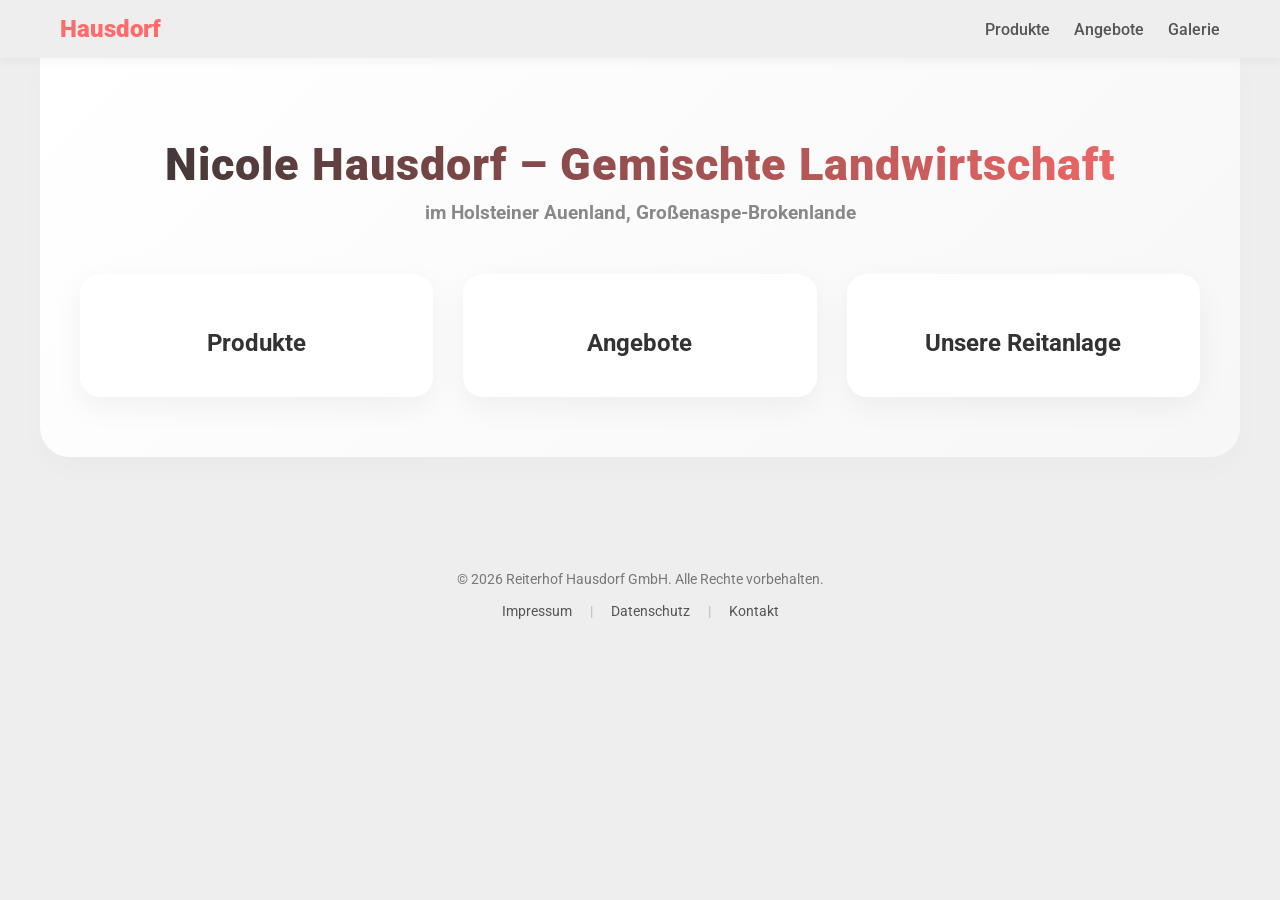
<file: index.html>
<!doctype html>
<html lang="de">
  <head>
    <meta charset="UTF-8" />
    <meta name="viewport" content="width=device-width, initial-scale=1.0" />
    <title>Reiterhof Hausdorf</title>
    <link rel="stylesheet" href="style.css" />
    <link href="https://fonts.googleapis.com/css2?family=Iosevka+Charon:ital,wght@0,300;0,400;0,500;0,700;1,300;1,400;1,500;1,700&family=Roboto:ital,wght@0,100..900;1,100..900&display=swap" rel="stylesheet" />
  </head>

  <body>
    <nav class="navbar">
      <div class="nav-container">
        <a href="index.html" class="nav-logo">Hausdorf</a>
        <div class="nav-links">
          <a href="products.html">Produkte</a>
          <a href="angebote.html">Angebote</a>
          <a href="gallery.html">Galerie</a>
        </div>
      </div>
    </nav> 

    <main class="oben">
      <div class="container main-header fade-in">
        <header class="hero">
          <h1>Nicole Hausdorf – Gemischte Landwirtschaft</h1>
          <p><strong>im Holsteiner Auenland, Großenaspe-Brokenlande</strong></p>
        </header>

        <section class="sections">
          <!-- Hier nutzen wir jetzt deine vorbereiteten Fancy-Klassen -->
          <a href="products.html" class="big-section-card fade-in delay-1">
            <div class="card-content">
              <div class="emoji"></div>
              <h2 class="btn-text">Produkte</h2>
            </div>
          </a>
          
          <a href="angebote.html" class="big-section-card fade-in delay-2">
            <div class="card-content">
              <div class="emoji"></div>
              <h2 class="btn-text">Angebote</h2>
            </div>
          </a>
          
          <a href="gallery.html" class="big-section-card fade-in delay-3">
            <div class="card-content">
              <div class="emoji"></div>
              <h2 class="btn-text">Unsere Reitanlage</h2>
            </div>
          </a>
        </section>
      </div>
    </main>

    <footer>
      <p>&copy; 2026 Reiterhof Hausdorf GmbH. Alle Rechte vorbehalten.</p>
      <div class="footer-links">
        <a href="imprint.html">Impressum</a> <span class="footer-divider">|</span>
        <a href="datenschutz.html">Datenschutz</a> <span class="footer-divider">|</span>
        <a href="contact.html">Kontakt</a>
      </div>
    </footer>

 
    <script>
      document.addEventListener("DOMContentLoaded", () => {
        const faders = document.querySelectorAll('.fade-in');
        const appearOptions = {
          threshold: 0.1,
          rootMargin: "0px 0px -50px 0px"
        };

        const appearOnScroll = new IntersectionObserver(function(entries, appearOnScroll) {
          entries.forEach(entry => {
            if (!entry.isIntersecting) return;
            entry.target.classList.add('appear');
            appearOnScroll.unobserve(entry.target); 
          });
        }, appearOptions);

        faders.forEach(fader => {
          appearOnScroll.observe(fader);
        });
      });
    </script>
  </body>
</html>
</file>
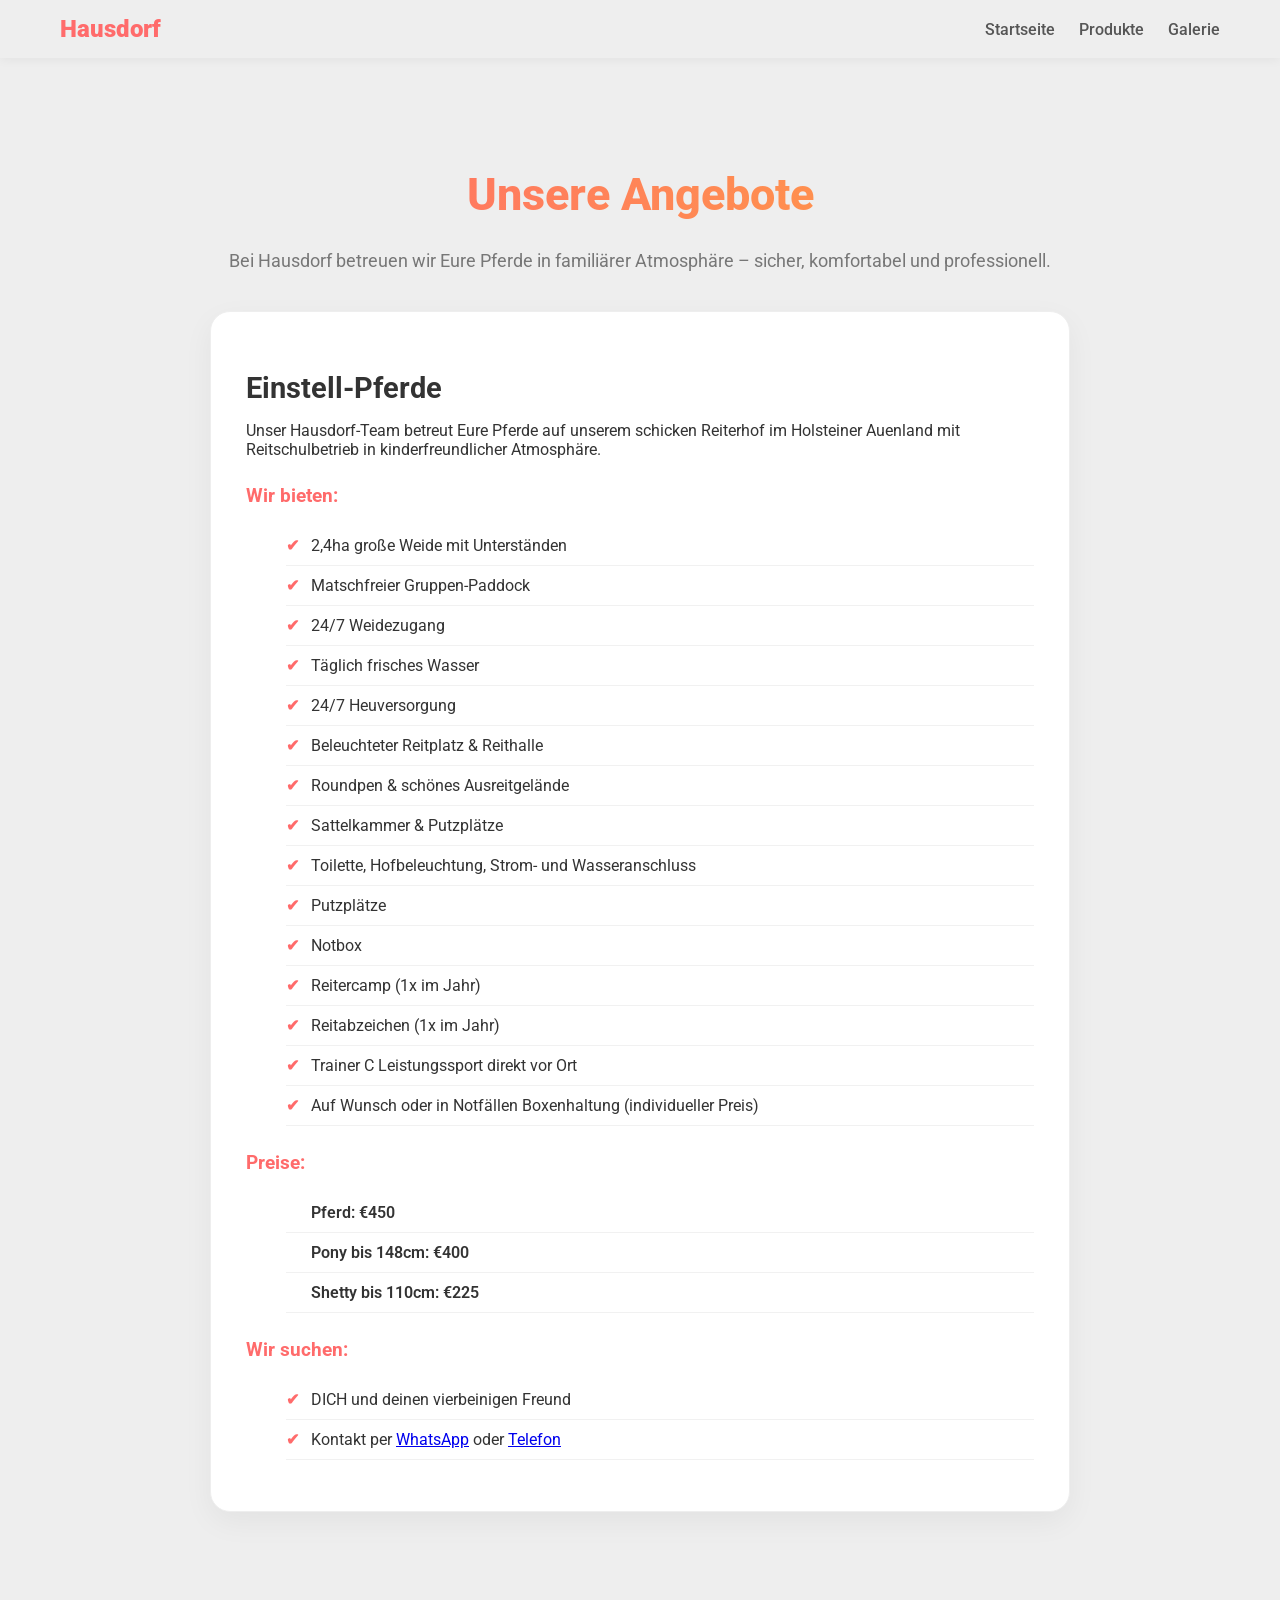
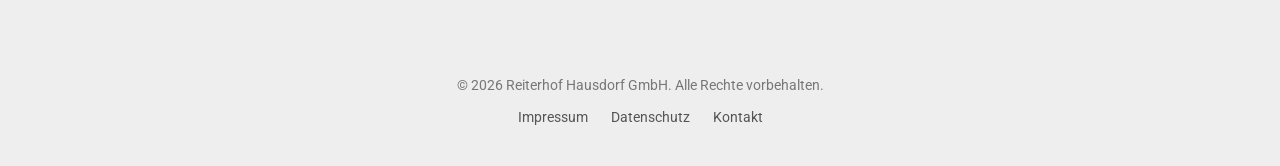
<file: angebote.html>
<!doctype html>
<html lang="de">
  <head>
    <meta charset="UTF-8" />
    <meta name="viewport" content="width=device-width, initial-scale=1.0" />
    <title>Angebote</title>

    <link rel="preconnect" href="https://fonts.googleapis.com" />
    <link rel="preconnect" href="https://fonts.gstatic.com" crossorigin />
    <link
      href="https://fonts.googleapis.com/css2?family=Roboto:wght@300;400;500;700&display=swap"
      rel="stylesheet"
    />

    <link rel="stylesheet" href="style.css" />
  </head>

  <body>
    <!-- NAV -->
    <nav class="navbar">
      <div class="nav-container">
        <a href="index.html" class="nav-logo">Hausdorf</a>
        <div class="nav-links">
          <a href="index.html">Startseite</a>
          <a href="products.html">Produkte</a>
          <a href="gallery.html">Galerie</a>
        </div>
      </div>
    </nav>

    <!-- ANGEBOTE -->
    <div class="angebote-container">
      <h1 class="angebote-title">Unsere Angebote</h1>

      <p class="angebote-intro">
        Bei Hausdorf betreuen wir Eure Pferde in familiärer Atmosphäre – sicher,
        komfortabel und professionell.
      </p>

      <section class="angebote-card">
        <h2>Einstell-Pferde</h2>

        <p>
          Unser Hausdorf-Team betreut Eure Pferde auf unserem schicken Reiterhof
          im Holsteiner Auenland mit Reitschulbetrieb in kinderfreundlicher
          Atmosphäre.
        </p>

        <h3>Wir bieten:</h3>
        <ul class="angebote-list">
          <li>2,4ha große Weide mit Unterständen</li>
          <li>Matschfreier Gruppen-Paddock</li>
          <li>24/7 Weidezugang</li>
          <li>Täglich frisches Wasser</li>
          <li>24/7 Heuversorgung</li>
          <li>Beleuchteter Reitplatz & Reithalle</li>
          <li>Roundpen & schönes Ausreitgelände</li>
          <li>Sattelkammer & Putzplätze</li>
          <li>Toilette, Hofbeleuchtung, Strom- und Wasseranschluss</li>
          <li>Putzplätze</li>
          <li>Notbox</li>
          <li>Reitercamp (1x im Jahr)</li>
          <li>Reitabzeichen (1x im Jahr)</li>
          <li>Trainer C Leistungssport direkt vor Ort</li>
          <li>
            Auf Wunsch oder in Notfällen Boxenhaltung (individueller Preis)
          </li>
        </ul> 

        <h3>Preise:</h3>
        <ul class="angebote-preise">
          <li>Pferd: €450</li>
          <li>Pony bis 148cm: €400</li>
          <li>Shetty bis 110cm: €225</li>
        </ul>

        <h3>Wir suchen:</h3>
        <ul class="angebote-list">
          <li>DICH und deinen vierbeinigen Freund</li>
          <li>
            Kontakt per
            <a href="https://wa.me/01706876247">WhatsApp</a>
            oder <a href="tel:01706876247">Telefon</a>
          </li>
        </ul>
      </section>
    </div>

    <!-- FOOTER -->
    <footer>
      <p>&copy; 2026 Reiterhof Hausdorf GmbH. Alle Rechte vorbehalten.</p>
      <div class="footer-links">
        <a href="imprint.html">Impressum</a>
        <a href="datenschutz.html">Datenschutz</a>
        <a href="contact.html">Kontakt</a>
      </div>
    </footer>
  </body>
</html>
</file>
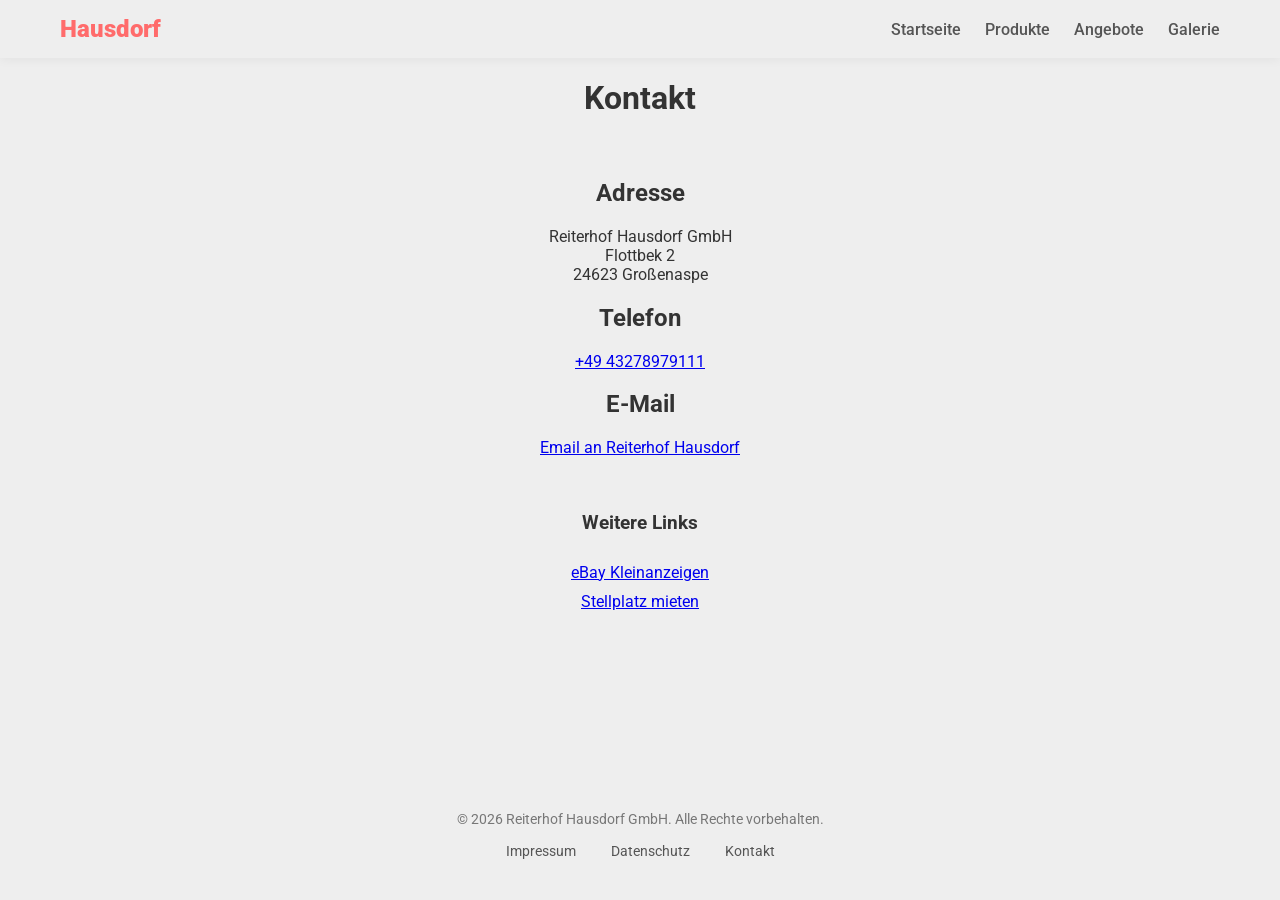
<file: contact.html>
<!doctype html>
<html lang="de">
  <head>
    <meta charset="UTF-8" />
    <meta name="viewport" content="width=device-width, initial-scale=1.0" />
    <title>Kontakt</title>

    <link rel="preconnect" href="https://fonts.googleapis.com" />
    <link rel="preconnect" href="https://fonts.gstatic.com" crossorigin />
    <link
      href="https://fonts.googleapis.com/css2?family=Iosevka+Charon:ital,wght@0,300;0,400;0,500;0,700;1,300;1,400;1,500;1,700&family=Roboto:ital,wght@0,100..900;1,100..900&display=swap"
      rel="stylesheet"
    />

    <link rel="stylesheet" href="style.css" />
    <style>
      body {
        display: flex;
        flex-direction: column;
        min-height: 100vh;
        margin: 0;
        text-align: center; 
      }
      .description-section {
        flex: 1;
        display: flex;
        flex-direction: column;
        align-items: center; 
        padding: 20px;
      }
      .footer-links {
        display: flex;
        justify-content: center;
        gap: 15px;
      }
      .links-container {
        display: flex;
        flex-direction: column;
        gap: 10px;
        margin-top: 20px;
      }
    </style>
  </head>

  <body>
        <nav class="navbar">
  <div class="nav-container">
    <a href="index.html" class="nav-logo">Hausdorf</a>
    <div class="nav-links">
      <a href="index.html">Startseite</a>
      <a href="products.html">Produkte</a>
      <a href="angebote.html">Angebote</a>
      <a href="gallery.html">Galerie</a>
    </div>
  </div>
</nav>
    <h1 class="headline">Kontakt</h1>

    <div class="description-section">
      <div class="contact-info">
        <h2>Adresse</h2>
        <p>
          Reiterhof Hausdorf GmbH<br />
          Flottbek 2<br />
          24623 Großenaspe
        </p>

        <h2>Telefon</h2>
        <p><a href="tel:+4943278979111">+49 43278979111</a></p>

        <h2>E-Mail</h2>
        <p>
          <a href="mailto:nicole.hausdorf@reiterhof-hausdorf.de">Email an Reiterhof Hausdorf</a>
        </p>
      </div>

      <div class="links-container">
        <h3>Weitere Links</h3>
        <a href="https://www.kleinanzeigen.de/pro/nicole-hausdorf---gemischte-landwirtschaft" target="_blank">eBay Kleinanzeigen</a>
        <a href="https://www.stall-frei.de/162410" target="_blank">Stellplatz mieten</a>
      </div>
    </div>

    <footer>
      <p>&copy; 2026 Reiterhof Hausdorf GmbH. Alle Rechte vorbehalten.</p>
      <div class="footer-links">
        <a href="imprint.html">Impressum</a>
        <a href="datenschutz.html">Datenschutz</a>
        <a href="contact.html">Kontakt</a>
      </div>
    </footer>

    <script>
      const btn = document.getElementById("mobile-menu-btn");
      const nav = document.getElementById("nav-links");

      if(btn && nav) {
        btn.addEventListener("click", () => {
          nav.classList.toggle("show-menu");
        });
      }
    </script>
  </body>
</html>
</file>
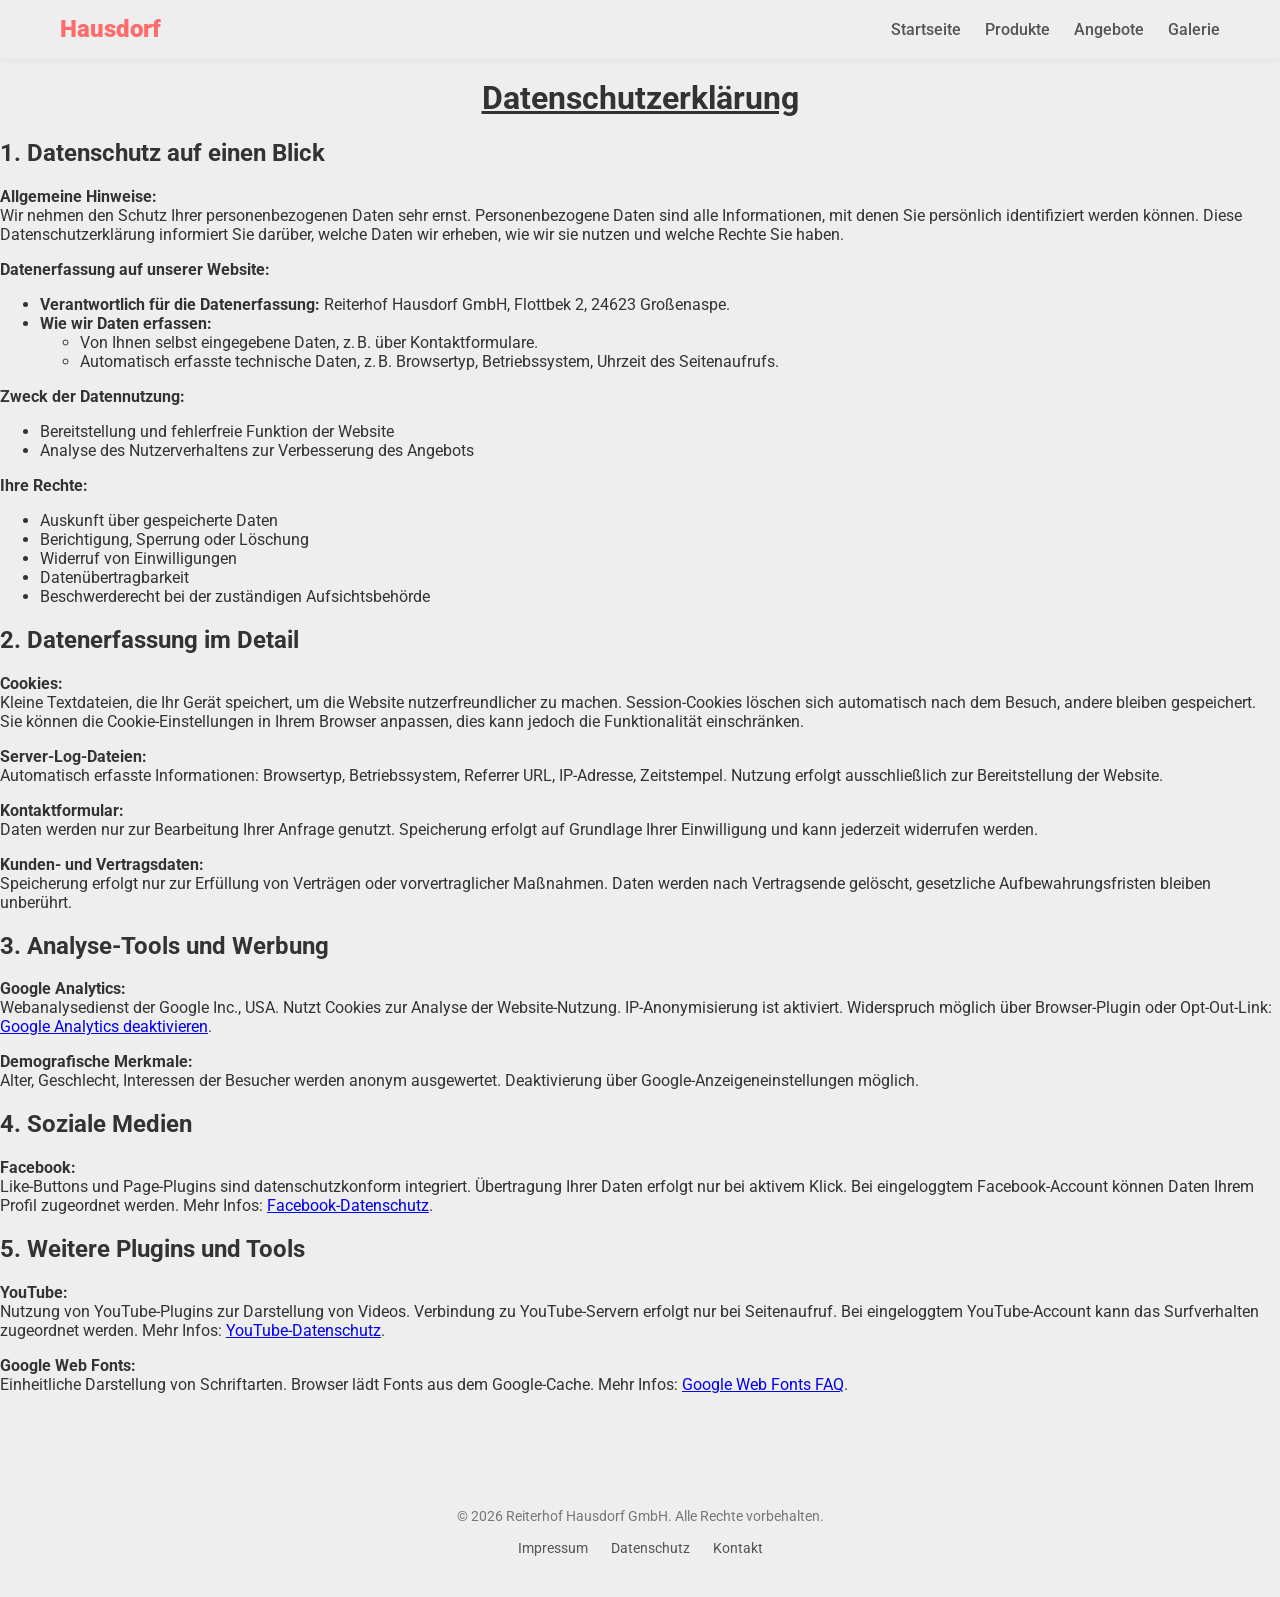
<file: datenschutz.html>
<!doctype html>
<html lang="de">
  <head>
    <meta charset="UTF-8" />
    <meta name="viewport" content="width=device-width, initial-scale=1.0" />
    <title>Datenschutz</title>

    <link rel="preconnect" href="https://fonts.googleapis.com" />
    <link rel="preconnect" href="https://fonts.gstatic.com" crossorigin />
    <link
      href="https://fonts.googleapis.com/css2?family=Iosevka+Charon:ital,wght@0,300;0,400;0,500;0,700;1,300;1,400;1,500;1,700&family=Roboto:ital,wght@0,100..900;1,100..900&display=swap"
      rel="stylesheet"
    />

    <link rel="stylesheet" href="style.css" />
  </head>

  <body>
        <nav class="navbar">
  <div class="nav-container">
    <a href="index.html" class="nav-logo">Hausdorf</a>
    <div class="nav-links">
      <a href="index.html">Startseite</a>
      <a href="products.html">Produkte</a>
      <a href="angebote.html">Angebote</a>
      <a href="gallery.html">Galerie</a>
    </div>
  </div>
</nav>
      </nav>
    </div>
    <h1 style="text-align: center; text-decoration: underline">
      Datenschutzerklärung
    </h1>

    <h2>1. Datenschutz auf einen Blick</h2>

    <p>
      <strong>Allgemeine Hinweise:</strong><br />
      Wir nehmen den Schutz Ihrer personenbezogenen Daten sehr ernst.
      Personenbezogene Daten sind alle Informationen, mit denen Sie persönlich
      identifiziert werden können. Diese Datenschutzerklärung informiert Sie
      darüber, welche Daten wir erheben, wie wir sie nutzen und welche Rechte
      Sie haben.
    </p>

    <p><strong>Datenerfassung auf unserer Website:</strong></p>
    <ul>
      <li>
        <strong>Verantwortlich für die Datenerfassung:</strong> Reiterhof
        Hausdorf GmbH, Flottbek 2, 24623 Großenaspe.
      </li>
      <li>
        <strong>Wie wir Daten erfassen:</strong>
        <ul>
          <li>
            Von Ihnen selbst eingegebene Daten, z. B. über Kontaktformulare.
          </li>
          <li>
            Automatisch erfasste technische Daten, z. B. Browsertyp,
            Betriebssystem, Uhrzeit des Seitenaufrufs.
          </li>
        </ul>
      </li>
    </ul>

    <p><strong>Zweck der Datennutzung:</strong></p>
    <ul>
      <li>Bereitstellung und fehlerfreie Funktion der Website</li>
      <li>Analyse des Nutzerverhaltens zur Verbesserung des Angebots</li>
    </ul>

    <p><strong>Ihre Rechte:</strong></p>
    <ul>
      <li>Auskunft über gespeicherte Daten</li>
      <li>Berichtigung, Sperrung oder Löschung</li>
      <li>Widerruf von Einwilligungen</li>
      <li>Datenübertragbarkeit</li>
      <li>Beschwerderecht bei der zuständigen Aufsichtsbehörde</li>
    </ul>

    <h2>2. Datenerfassung im Detail</h2>

    <p>
      <strong>Cookies:</strong><br />
      Kleine Textdateien, die Ihr Gerät speichert, um die Website
      nutzerfreundlicher zu machen. Session-Cookies löschen sich automatisch
      nach dem Besuch, andere bleiben gespeichert. Sie können die
      Cookie-Einstellungen in Ihrem Browser anpassen, dies kann jedoch die
      Funktionalität einschränken.
    </p>

    <p>
      <strong>Server-Log-Dateien:</strong><br />
      Automatisch erfasste Informationen: Browsertyp, Betriebssystem, Referrer
      URL, IP-Adresse, Zeitstempel. Nutzung erfolgt ausschließlich zur
      Bereitstellung der Website.
    </p>

    <p>
      <strong>Kontaktformular:</strong><br />
      Daten werden nur zur Bearbeitung Ihrer Anfrage genutzt. Speicherung
      erfolgt auf Grundlage Ihrer Einwilligung und kann jederzeit widerrufen
      werden.
    </p>

    <p>
      <strong>Kunden- und Vertragsdaten:</strong><br />
      Speicherung erfolgt nur zur Erfüllung von Verträgen oder vorvertraglicher
      Maßnahmen. Daten werden nach Vertragsende gelöscht, gesetzliche
      Aufbewahrungsfristen bleiben unberührt.
    </p>

    <h2>3. Analyse-Tools und Werbung</h2>

    <p>
      <strong>Google Analytics:</strong><br />
      Webanalysedienst der Google Inc., USA. Nutzt Cookies zur Analyse der
      Website-Nutzung. IP-Anonymisierung ist aktiviert. Widerspruch möglich über
      Browser-Plugin oder Opt-Out-Link:
      <a href="https://tools.google.com/dlpage/gaoptout?hl=de" target="_blank"
        >Google Analytics deaktivieren</a
      >.
    </p>

    <p>
      <strong>Demografische Merkmale:</strong><br />
      Alter, Geschlecht, Interessen der Besucher werden anonym ausgewertet.
      Deaktivierung über Google-Anzeigeneinstellungen möglich.
    </p>

    <h2>4. Soziale Medien</h2>

    <p>
      <strong>Facebook:</strong><br />
      Like-Buttons und Page-Plugins sind datenschutzkonform integriert.
      Übertragung Ihrer Daten erfolgt nur bei aktivem Klick. Bei eingeloggtem
      Facebook-Account können Daten Ihrem Profil zugeordnet werden. Mehr Infos:
      <a href="https://de-de.facebook.com/policy.php" target="_blank"
        >Facebook-Datenschutz</a
      >.
    </p>

    <h2>5. Weitere Plugins und Tools</h2>

    <p>
      <strong>YouTube:</strong><br />
      Nutzung von YouTube-Plugins zur Darstellung von Videos. Verbindung zu
      YouTube-Servern erfolgt nur bei Seitenaufruf. Bei eingeloggtem
      YouTube-Account kann das Surfverhalten zugeordnet werden. Mehr Infos:
      <a href="https://www.google.de/intl/de/policies/privacy" target="_blank"
        >YouTube-Datenschutz</a
      >.
    </p>

    <p>
      <strong>Google Web Fonts:</strong><br />
      Einheitliche Darstellung von Schriftarten. Browser lädt Fonts aus dem
      Google-Cache. Mehr Infos:
      <a href="https://developers.google.com/fonts/faq" target="_blank"
        >Google Web Fonts FAQ</a
      >.
    </p>
    <footer>
      <p>&copy; 2026 Reiterhof Hausdorf GmbH. Alle Rechte vorbehalten.</p>

      <div class="footer-links">
        <a href="imprint.html">Impressum</a>
        <a href="datenschutz.html">Datenschutz</a>
        <a href="https://grabify.link/SVVOWL">Kontakt</a>
      </div>
    </footer>
    <script>
      const btn = document.getElementById("mobile-menu-btn");
      const nav = document.getElementById("nav-links");

      btn.addEventListener("click", () => {
        nav.classList.toggle("show-menu");
      });
    </script>
  </body>
</html>
</file>
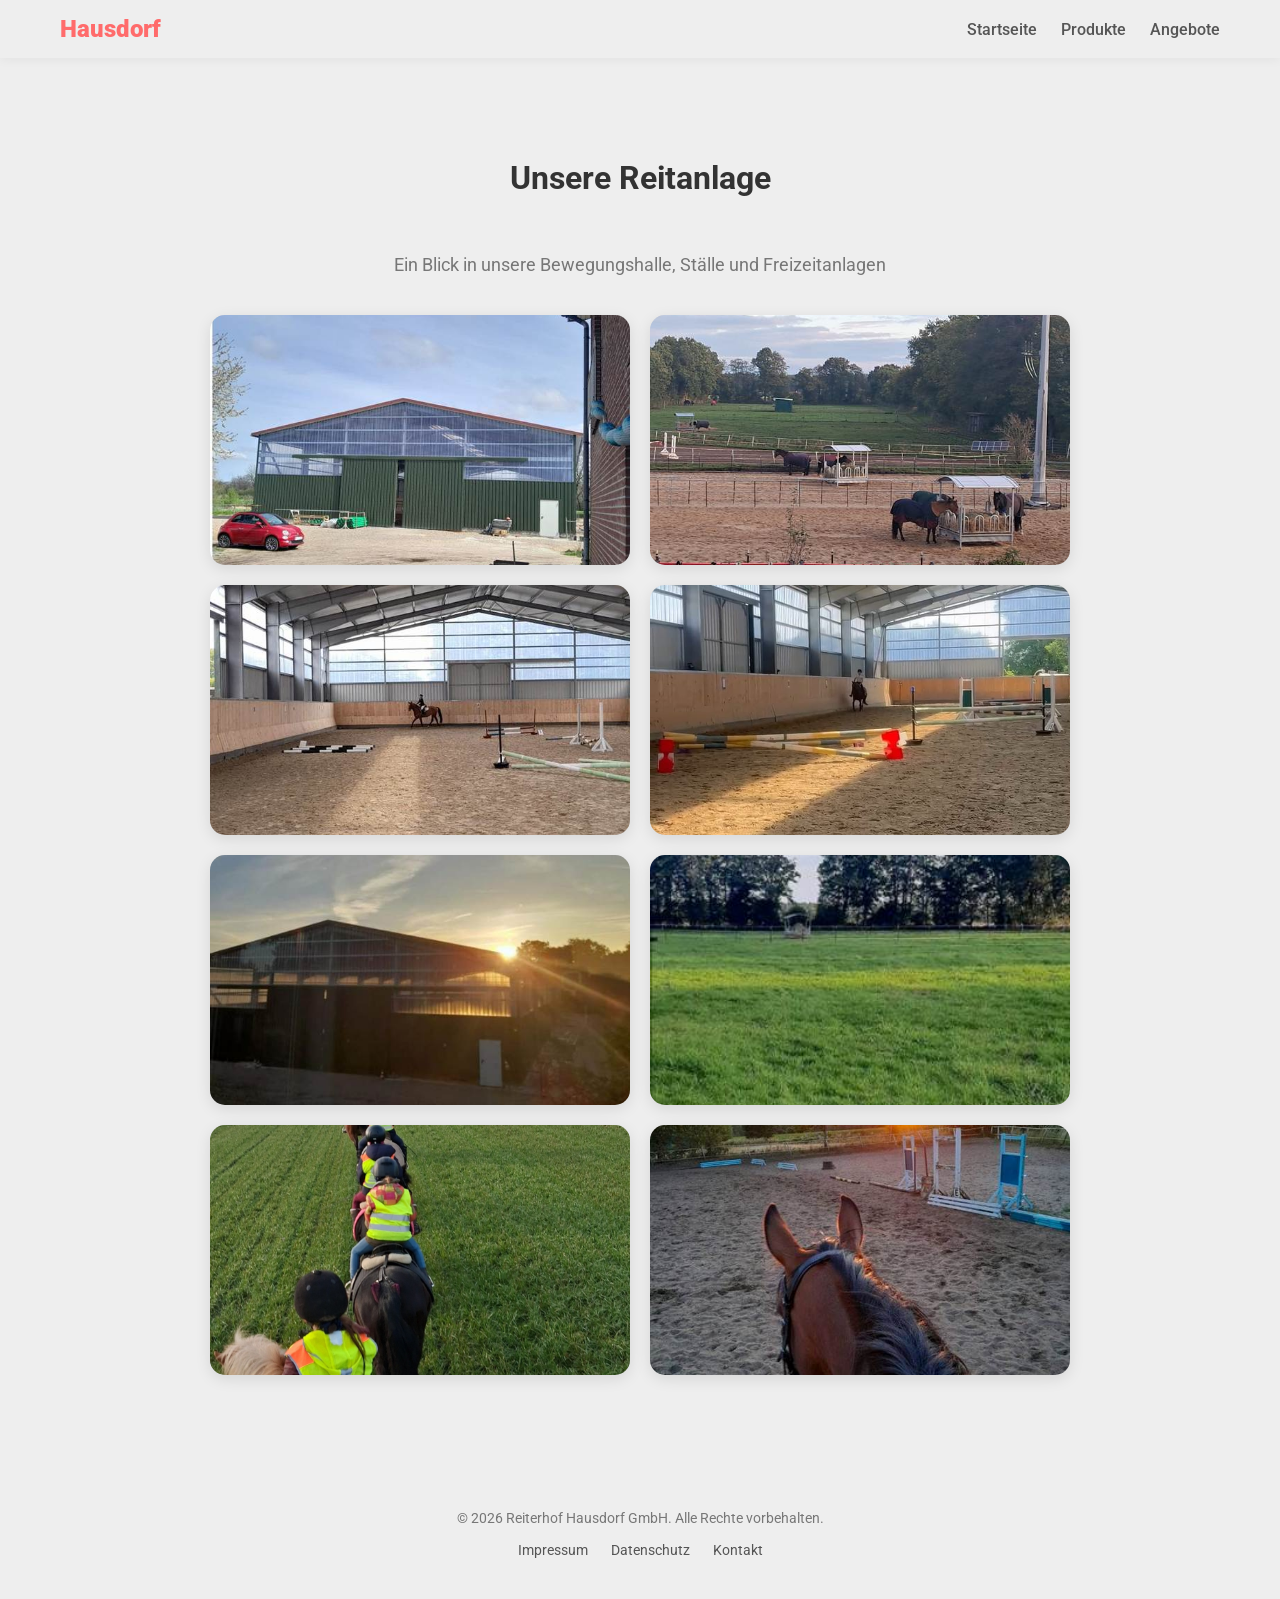
<file: gallery.html>
<!doctype html>
<html lang="de">
  <head>
    <meta charset="UTF-8" />
    <meta name="viewport" content="width=device-width, initial-scale=1.0" />
    <title>Galerie – Reiterhof Hausdorf</title>
    <link rel="preconnect" href="https://fonts.googleapis.com" />
    <link rel="preconnect" href="https://fonts.gstatic.com" crossorigin />
    <link
      href="https://fonts.googleapis.com/css2?family=Iosevka+Charon:ital,wght@0,300;0,400;0,500;0,700;1,300;1,400;1,500;1,700&family=Roboto:ital,wght@0,100..900;1,100..900&display=swap"
      rel="stylesheet"
    />
    <link rel="stylesheet" href="style.css" />
  </head>
  <body>
    <nav class="navbar">
      <div class="nav-container">
        <a href="index.html" class="nav-logo">Hausdorf</a>
        <div class="nav-links">
          <a href="index.html">Startseite</a>
          <a href="products.html">Produkte</a>
          <a href="angebote.html">Angebote</a>
        </div>
      </div>
    </nav>

    <main class="page">
      <h1>Unsere Reitanlage</h1><br />
      <p class="intro">
        Ein Blick in unsere Bewegungshalle, Ställe und Freizeitanlagen
      </p>

      <div class="gallery">
        <div class="gallery-item" onclick="openModal(this)">
          <img src="img/image006.jpg" alt="Halle von Außen" />
          <div class="overlay">Halle von Außen</div>
        </div>
        <div class="gallery-item" onclick="openModal(this)">
          <img src="img/image001.jpg" alt="Offenstall" />
          <div class="overlay">Offenstall</div>
        </div>
        <div class="gallery-item" onclick="openModal(this)">
          <img src="img/image012.jpg" alt="Innenanlage" />
          <div class="overlay">Innenanlage</div>
        </div>
        <div class="gallery-item" onclick="openModal(this)">
          <img src="img/image017.jpg" alt="Innenansicht" />
          <div class="overlay">Innenansicht</div>
        </div>
        <div class="gallery-item" onclick="openModal(this)">
          <img src="img/image016.jpg" alt="Halle bei Sonnenuntergang" />
          <div class="overlay">Halle bei Sonnenuntergang</div>
        </div>
        <div class="gallery-item" onclick="openModal(this)">
          <img src="img/image020.jpg" alt="Eine der großen Wiesen" />
          <div class="overlay">Eine der großen Wiesen</div>
        </div>
        <div class="gallery-item" onclick="openModal(this)">
          <img src="img/image019.jpg" alt="Reitunterricht" />
          <div class="overlay">Reitunterricht</div>
        </div>
        <div class="gallery-item" onclick="openModal(this)">
          <img src="img/image045.jpg" alt="Springplatz" />
          <div class="overlay">Springplatz</div>
        </div>
      </div>
    </main>

    <div id="modal" class="modal" onclick="closeModal()">
      <span class="close">&times;</span>
      <img class="modal-content" id="modal-img" />
      <div id="caption"></div>
    </div>

    <footer>
      <p>&copy; 2026 Reiterhof Hausdorf GmbH. Alle Rechte vorbehalten.</p>
      <div class="footer-links">
        <a href="imprint.html">Impressum</a>
        <a href="datenschutz.html">Datenschutz</a>
        <a href="contact.html">Kontakt</a>
      </div>
    </footer>

    <script>
      const modal = document.getElementById("modal");
      const modalImg = document.getElementById("modal-img");
      const captionText = document.getElementById("caption");

      function openModal(element) {
        const img = element.querySelector("img");
        modal.style.display = "flex";
        modalImg.src = img.src;
        captionText.innerHTML = img.alt;
      }

      function closeModal() {
        modal.style.display = "none";
      }
    </script>
  </body>
</html>
</file>
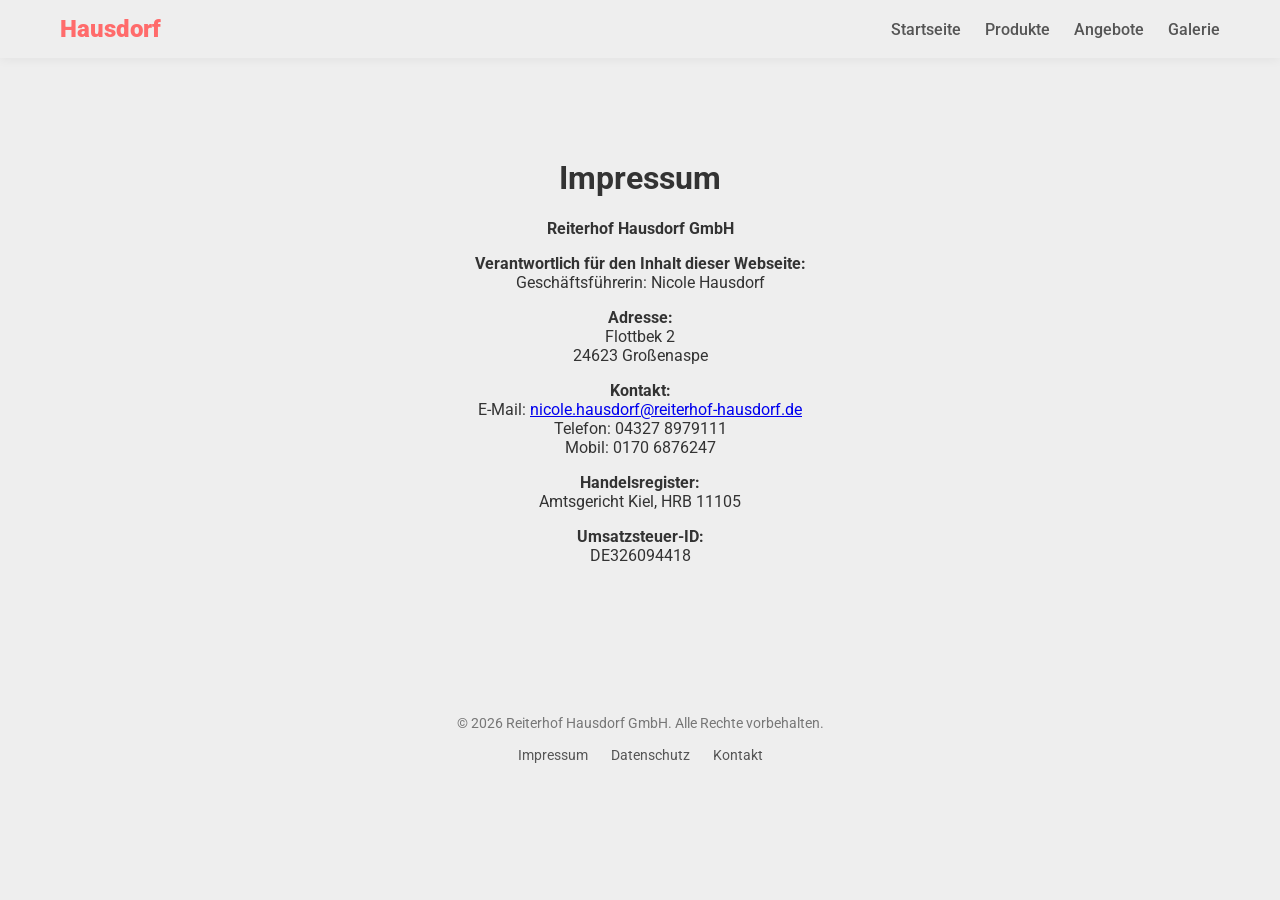
<file: imprint.html>
<!doctype html>
<html lang="de">
  <head>
    <meta charset="UTF-8" />
    <meta name="viewport" content="width=device-width, initial-scale=1.0" />
    <title>Impressum</title>

    <link rel="preconnect" href="https://fonts.googleapis.com" />
    <link rel="preconnect" href="https://fonts.gstatic.com" crossorigin />
    <link
      href="https://fonts.googleapis.com/css2?family=Iosevka+Charon:ital,wght@0,300;0,400;0,500;0,700;1,300;1,400;1,500;1,700&family=Roboto:ital,wght@0,100..900;1,100..900&display=swap"
      rel="stylesheet"
    />

    <link rel="stylesheet" href="style.css" />
  </head>

  <body>
    <nav class="navbar">
      <div class="nav-container">
        <a href="index.html" class="nav-logo">Hausdorf</a>
        <div class="nav-links">
          <a href="index.html">Startseite</a>
          <a href="products.html">Produkte</a>
          <a href="angebote.html">Angebote</a>
          <a href="gallery.html">Galerie</a> 
        </div>
      </div>
    </nav>

    <main class="page">
      <h1 class="headline">Impressum</h1>

      <div class="description-section">
        <section id="impressum">
          <p><strong>Reiterhof Hausdorf GmbH</strong></p>

          <p>
            <strong>Verantwortlich für den Inhalt dieser Webseite:</strong><br />
            Geschäftsführerin: Nicole Hausdorf
          </p>

          <p>
            <strong>Adresse:</strong><br />
            Flottbek 2<br />
            24623 Großenaspe
          </p>

          <p>
            <strong>Kontakt:</strong><br />
            E-Mail:
            <a href="mailto:nicole.hausdorf@reiterhof-hausdorf.de"
              >nicole.hausdorf@reiterhof-hausdorf.de</a
            ><br />
            Telefon: 04327 8979111<br />
            Mobil: 0170 6876247
          </p>

          <p>
            <strong>Handelsregister:</strong><br />
            Amtsgericht Kiel, HRB 11105
          </p>

          <p>
            <strong>Umsatzsteuer-ID:</strong><br />
            DE326094418
          </p>
        </section>
      </div>
    </main>

    <footer>
      <p>&copy; 2026 Reiterhof Hausdorf GmbH. Alle Rechte vorbehalten.</p>

      <div class="footer-links">
        <a href="imprint.html">Impressum</a>
        <a href="datenschutz.html">Datenschutz</a>
        <a href="contact.html">Kontakt</a>
      </div>
    </footer>

  </body>
</html>
</file>
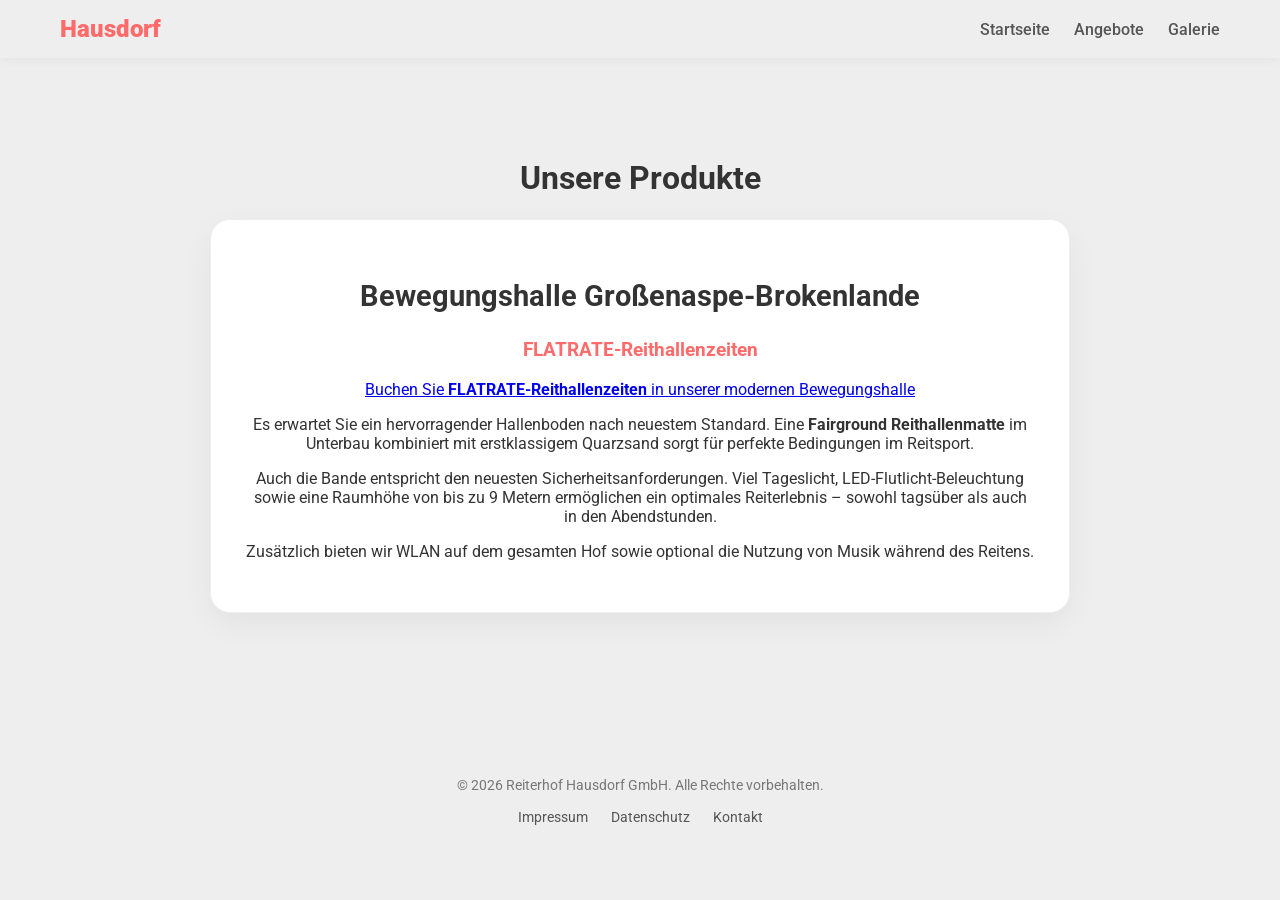
<file: products.html>
<!doctype html>
<html lang="de">
  <head>
    <meta charset="UTF-8" />
    <meta name="viewport" content="width=device-width, initial-scale=1.0" />
    <title>Produkte – Reiterhof Hausdorf</title>

    <link rel="preconnect" href="https://fonts.googleapis.com" />
    <link rel="preconnect" href="https://fonts.gstatic.com" crossorigin />
    <link
      href="https://fonts.googleapis.com/css2?family=Iosevka+Charon:ital,wght@0,300;0,400;0,500;0,700;1,300;1,400;1,500;1,700&family=Roboto:ital,wght@0,100..900;1,100..900&display=swap"
      rel="stylesheet"
    />
    <link rel="stylesheet" href="style.css" />
  </head>

  <body>
        <nav class="navbar">
  <div class="nav-container">
    <a href="index.html" class="nav-logo">Hausdorf</a>
    <div class="nav-links">
      <a href="index.html">Startseite</a>
      <a href="angebote.html">Angebote</a>
      <a href="gallery.html">Galerie</a>
    </div>
  </div>
</nav>
    <div class="page">
      <h1>Unsere Produkte</h1>

      <section class="angebote-card">
        <h2>Bewegungshalle Großenaspe-Brokenlande</h2>

        <h3>FLATRATE-Reithallenzeiten</h3>

        <p>
          <a href="contact.html">
            Buchen Sie <strong>FLATRATE-Reithallenzeiten</strong> in unserer modernen Bewegungshalle
          </a>
        </p>

        <p>
          Es erwartet Sie ein hervorragender Hallenboden nach neuestem Standard.
          Eine <strong>Fairground Reithallenmatte</strong> im Unterbau kombiniert mit
          erstklassigem Quarzsand sorgt für perfekte Bedingungen im Reitsport.
        </p>

        <p>
          Auch die Bande entspricht den neuesten Sicherheitsanforderungen. Viel Tageslicht,
          LED-Flutlicht-Beleuchtung sowie eine Raumhöhe von bis zu 9 Metern ermöglichen
          ein optimales Reiterlebnis – sowohl tagsüber als auch in den Abendstunden.
        </p>

        <p>
          Zusätzlich bieten wir WLAN auf dem gesamten Hof sowie optional die Nutzung von
          Musik während des Reitens.
        </p>
      </section>
    </div>

<footer>
  <p>&copy; 2026 Reiterhof Hausdorf GmbH. Alle Rechte vorbehalten.</p>

  <div class="footer-links">
    <a href="imprint.html">Impressum</a>
    <a href="datenschutz.html">Datenschutz</a>
    <a href="contact.html">Kontakt</a>
  </div>
</footer>
  </body>
</html>
</file>
<file: style.css>
* { box-sizing: border-box; }

body {
    margin: 0;
    font-family: 'Roboto', sans-serif;
    background-color: #eeeeee;
    color: #333;
}



.navbar {
    background: #eeeeee;
    padding: 15px 0;
    box-shadow: 0 2px 10px rgba(0,0,0,0.05);
    position: sticky; 
    top: 0;
    z-index: 1000;
}

.nav-container {
    max-width: 1200px;
    margin: 0 auto;
    display: flex;
    justify-content: space-between;
    align-items: center;
    padding: 0 20px;
}

.nav-logo {
    font-weight: 900;
    color: #ff6b6b;
    text-decoration: none;
    font-size: 1.5rem;
    transition: transform 0.3s;
}

.nav-logo:hover {
    transform: scale(1.05);
}

.nav-links a {
    text-decoration: none;
    color: #555;
    margin-left: 20px;
    font-weight: 500;
    transition: color 0.3s;
}

.nav-links a:hover {
    color: #ff6b6b;
}



.container {
    max-width: 1200px;
    margin: 0 auto;
}

.main-header {
    text-align: center;
    padding: 80px 20px 60px;
    background: linear-gradient(135deg, #ffffff, #f7f7f7);
    border-radius: 0 0 30px 30px;
    box-shadow: 0 10px 30px rgba(0,0,0,0.02);
}

.main-header h1 {
    font-size: 2.8rem;
    margin: 0;
    font-weight: 900;
    letter-spacing: 1px;
    background: linear-gradient(90deg, #333, #ff6b6b);
    -webkit-background-clip: text;
    -webkit-text-fill-color: transparent;
}

.main-header p {
    color: #888;
    font-size: 1.2rem;
    margin-top: 10px;
}



.sections {
    display: grid;
    grid-template-columns: repeat(auto-fit, minmax(280px, 1fr));
    gap: 30px;
    margin-top: 50px;
    padding: 0 20px;
}



.big-section-card {
    position: relative;
    overflow: hidden;
    background: white;
    border-radius: 20px;
    padding: 40px 20px;
    text-align: center;
    text-decoration: none;
    color: #333;
    box-shadow: 0 10px 30px rgba(0,0,0,0.05);
    transition: transform 0.4s cubic-bezier(0.175, 0.885, 0.32, 1.275), box-shadow 0.4s;
}

.big-section-card::before {
    content: "";
    position: absolute;
    inset: 0;
    background: linear-gradient(120deg, transparent, rgba(255,107,107,0.1), transparent);
    opacity: 0;
    transition: 0.4s;
}

.big-section-card:hover {
    transform: translateY(-10px);
    box-shadow: 0 20px 40px rgba(0,0,0,0.1);
}

.big-section-card:hover::before {
    opacity: 1;
}



.card-content {
    position: relative;
    z-index: 1;
}

.card-content .emoji {
    font-size: 4rem;
    margin-bottom: 15px;
    transition: transform 0.4s cubic-bezier(0.175, 0.885, 0.32, 1.275);
}

.big-section-card:hover .emoji {
    transform: scale(1.2) rotate(10deg);
}



.btn-text {
    font-size: 1.5rem;
    margin: 0;
    display: inline-block;
    position: relative;
}

.btn-text::after {
    content: "";
    position: absolute;
    left: 50%;
    bottom: -8px;
    width: 0%;
    height: 3px;
    background: #ff6b6b;
    transition: 0.4s ease-out;
    transform: translateX(-50%);
    border-radius: 2px;
}

.big-section-card:hover .btn-text::after {
    width: 80%;
}



.fade-in {
    opacity: 0;
    transform: translateY(30px);
    transition: opacity 0.8s ease-out, transform 0.8s ease-out;
}

.fade-in.appear {
    opacity: 1;
    transform: translateY(0);  
}

.delay-1 { transition-delay: 0.1s; }
.delay-2 { transition-delay: 0.3s; }
.delay-3 { transition-delay: 0.5s; }



.angebote-container {
    max-width: 900px;
    margin: 60px auto;
    padding: 20px;
}

.angebote-title {
    font-size: 2.8rem;
    text-align: center;
    font-weight: 800;
    background: linear-gradient(90deg, #ff6b6b, #ff9f43);
    -webkit-background-clip: text;
    -webkit-text-fill-color: transparent;
}

.angebote-intro {
    text-align: center;
    color: #777;
    margin-bottom: 40px;
    font-size: 1.1rem;
}

.angebote-card {
    background: white;
    padding: 35px;
    border-radius: 20px;
    box-shadow: 0 10px 30px rgba(0,0,0,0.05);
    transition: 0.3s;
    border: 1px solid #eee;
    margin-bottom: 30px; 
}

.angebote-card:hover {
    transform: translateY(-6px);
    box-shadow: 0 20px 50px rgba(0,0,0,0.08);
}

.angebote-card h2 {
    font-size: 1.8rem;
    margin-bottom: 10px;
}

.angebote-card h3 {
    margin-top: 25px;
    font-size: 1.2rem;
    color: #ff6b6b;
}

.angebote-list li,
.angebote-preise li {
    list-style: none;
    padding: 10px 0;
    border-bottom: 1px solid #f1f1f1;
    position: relative;
    padding-left: 25px;
}

.angebote-list li::before {
    content: "✔";
    position: absolute;
    left: 0;
    color: #ff6b6b;
    font-weight: bold;
}

.angebote-preise li {
    font-weight: 600;
}

.angebote-list li:hover,
.angebote-preise li:hover {
    padding-left: 30px;
    color: #ff6b6b;
    transition: 0.2s;
}



.gallery {
  display: grid;
 
  grid-template-columns: repeat(auto-fit, minmax(300px, 1fr));
  gap: 20px;
  max-width: 1200px;
  margin: 0 auto;
}

.gallery-item {
  position: relative;
  height: 250px;
  border-radius: 15px;
  overflow: hidden;
  box-shadow: 0 4px 15px rgba(0,0,0,0.1);
  cursor: pointer;
  background-color: #ddd; 
}

.gallery-item img {
  width: 100%;
  height: 100%;
  object-fit: cover; 
  transition: transform 0.5s ease;
}

.gallery-item:hover img {
  transform: scale(1.1); 
}


.overlay {
  position: absolute;
  inset: 0;
  background: rgba(0, 0, 0, 0.5);
  color: white;
  display: flex;
  justify-content: center;
  align-items: center;
  opacity: 0;
  transition: opacity 0.3s ease;
  font-weight: bold;
  padding: 15px;
  text-align: center;
}

.gallery-item:hover .overlay {
  opacity: 1;
}


.modal {
  display: none;
  position: fixed;
  z-index: 1001;
  inset: 0;
  background-color: rgba(0,0,0,0.9);
  flex-direction: column;
  justify-content: center;
  align-items: center;
  padding: 20px;
}

.modal-content {
  max-width: 90%;
  max-height: 80vh;
  border-radius: 10px;
  box-shadow: 0 0 20px rgba(255,255,255,0.2);
}

.close {
  position: absolute;
  top: 20px;
  right: 30px;
  color: white;
  font-size: 40px;
  cursor: pointer;
}

#caption {
  margin-top: 20px;
  color: #fff;
  font-size: 1.2rem;
}



.intro {
    text-align: center;
    color: #777;
    margin-bottom: 40px;
    font-size: 1.1rem;
}

.page {
    max-width: 900px;
    margin: 60px auto;
    padding: 20px;
    text-align: center;
}



footer {
    text-align: center;
    padding: 40px 20px;
    background: #eeeeee;
    color: #777;
    margin-top: 60px;
    font-size: 0.9rem;
}

.footer-links {
    margin-top: 15px;
}

footer a {
    color: #555;
    text-decoration: none;
    margin: 0 10px;
    transition: color 0.3s;
}

footer a:hover {
    color: #ff6b6b;
}

.footer-divider {
    margin: 0 5px;
    color: #bbb;
}
</file>
